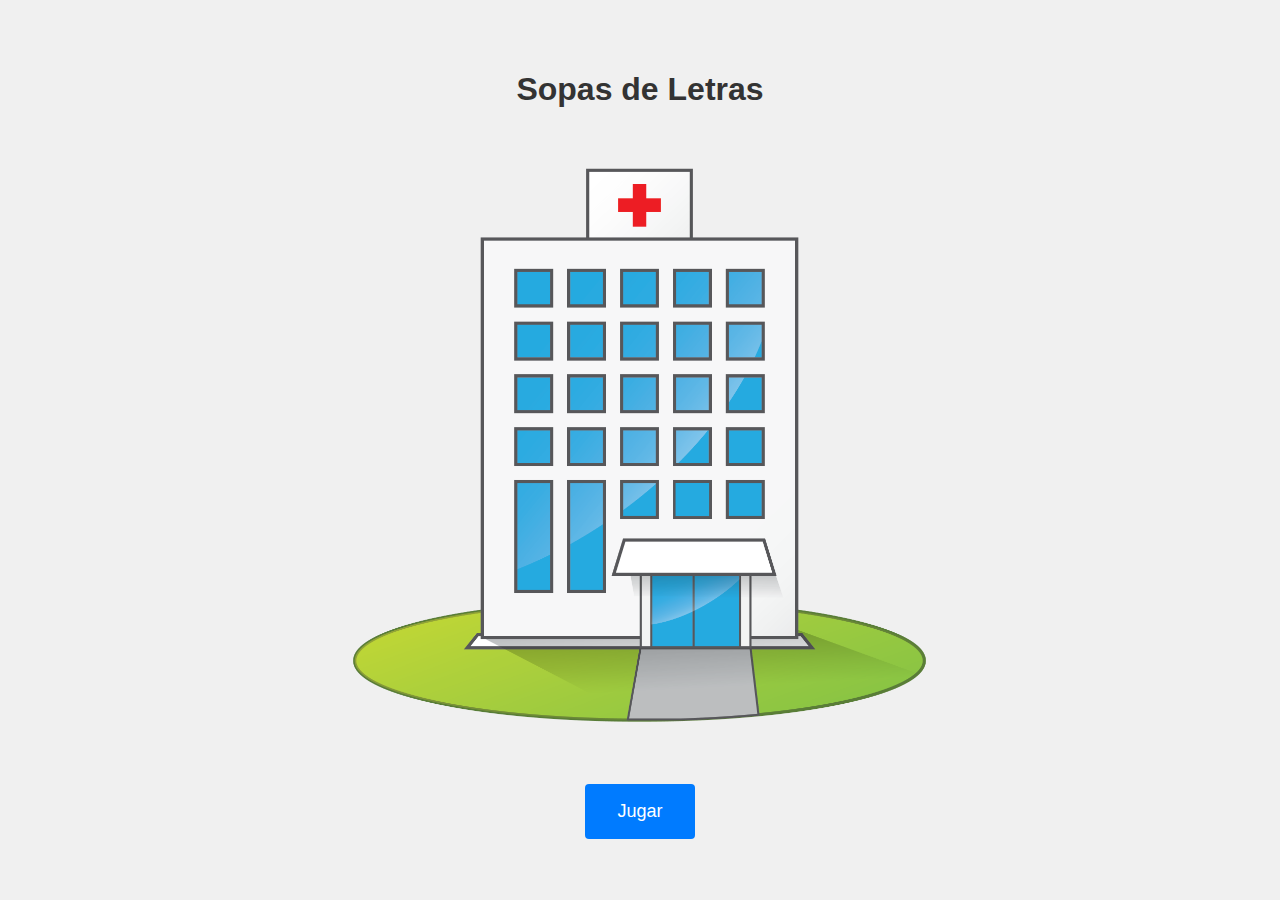
<file: index.html>
<!DOCTYPE html>
<html lang="en">
<head>
    <meta charset="UTF-8">
    <meta name="viewport" content="width=device-width, initial-scale=1.0">
    <title>Hospital</title>
    <link rel="stylesheet" href="styles/styles.css">
</head>
<body>
    <div class="general">
        <div class="titulo">
            <h1>Sopas de Letras</h1>
        </div>
        <div class="imagen">
            <img src="recursos/hospital.png" alt="Sopa de Letras">
        </div>
        <div class="boton" id="jugar">
            <a href="html/pagina-juego.html">Jugar</a>
        </div>
    </div>
</body>
</html>
</file>
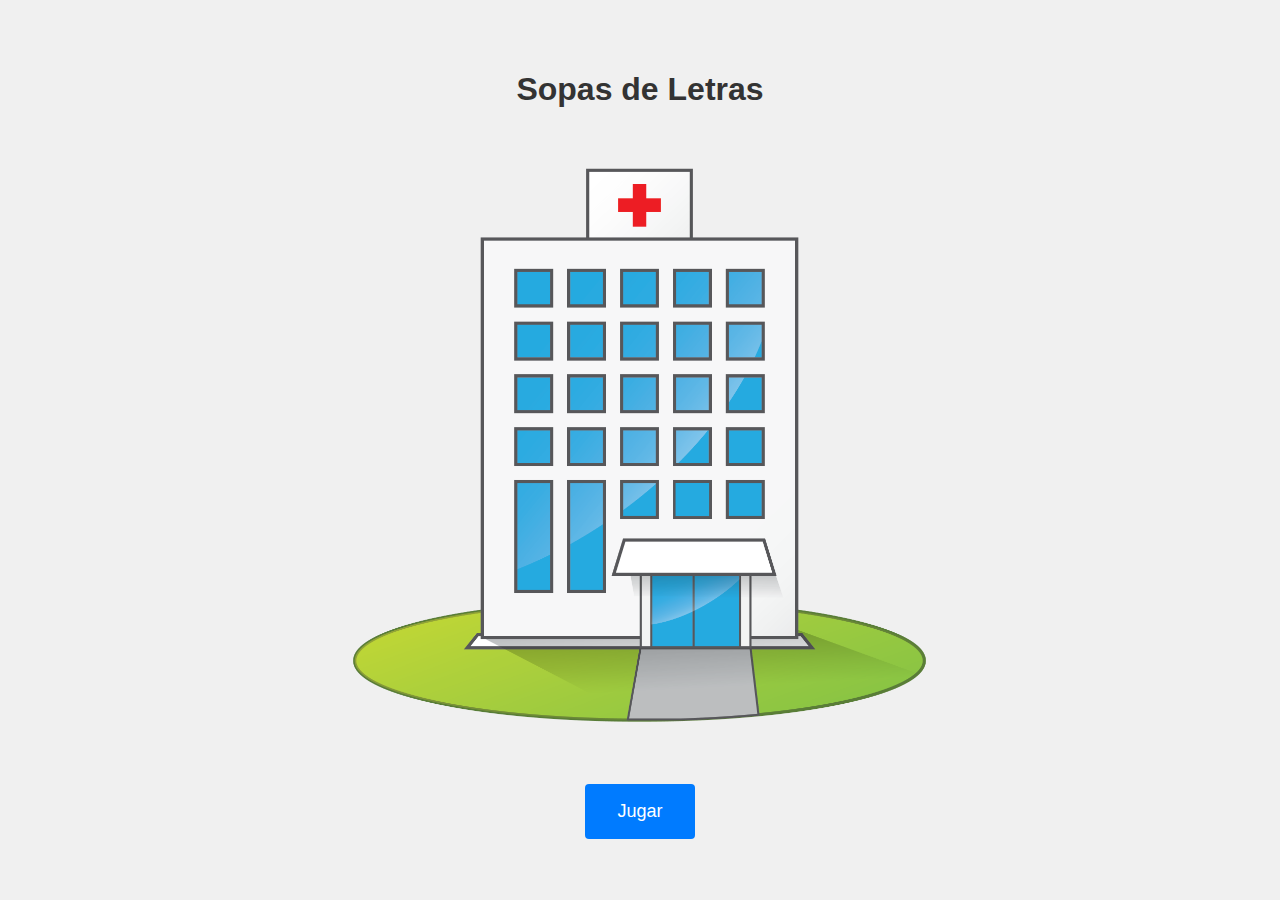
<file: html/index.html>
<!DOCTYPE html>
<html lang="en">
<head>
    <meta charset="UTF-8">
    <meta name="viewport" content="width=device-width, initial-scale=1.0">
    <title>Hospital</title>
    <link rel="stylesheet" href="../styles/styles.css">
</head>
<body>
    <div class="general">
        <div class="titulo">
            <h1>Sopas de Letras</h1>
        </div>
        <div class="imagen">
            <img src="../recursos/hospital.png" alt="Sopa de Letras">
        </div>
        <div class="boton" id="jugar">
            <a href="pagina-juego.html">Jugar</a>
        </div>
    </div>
</body>
</html>
</file>
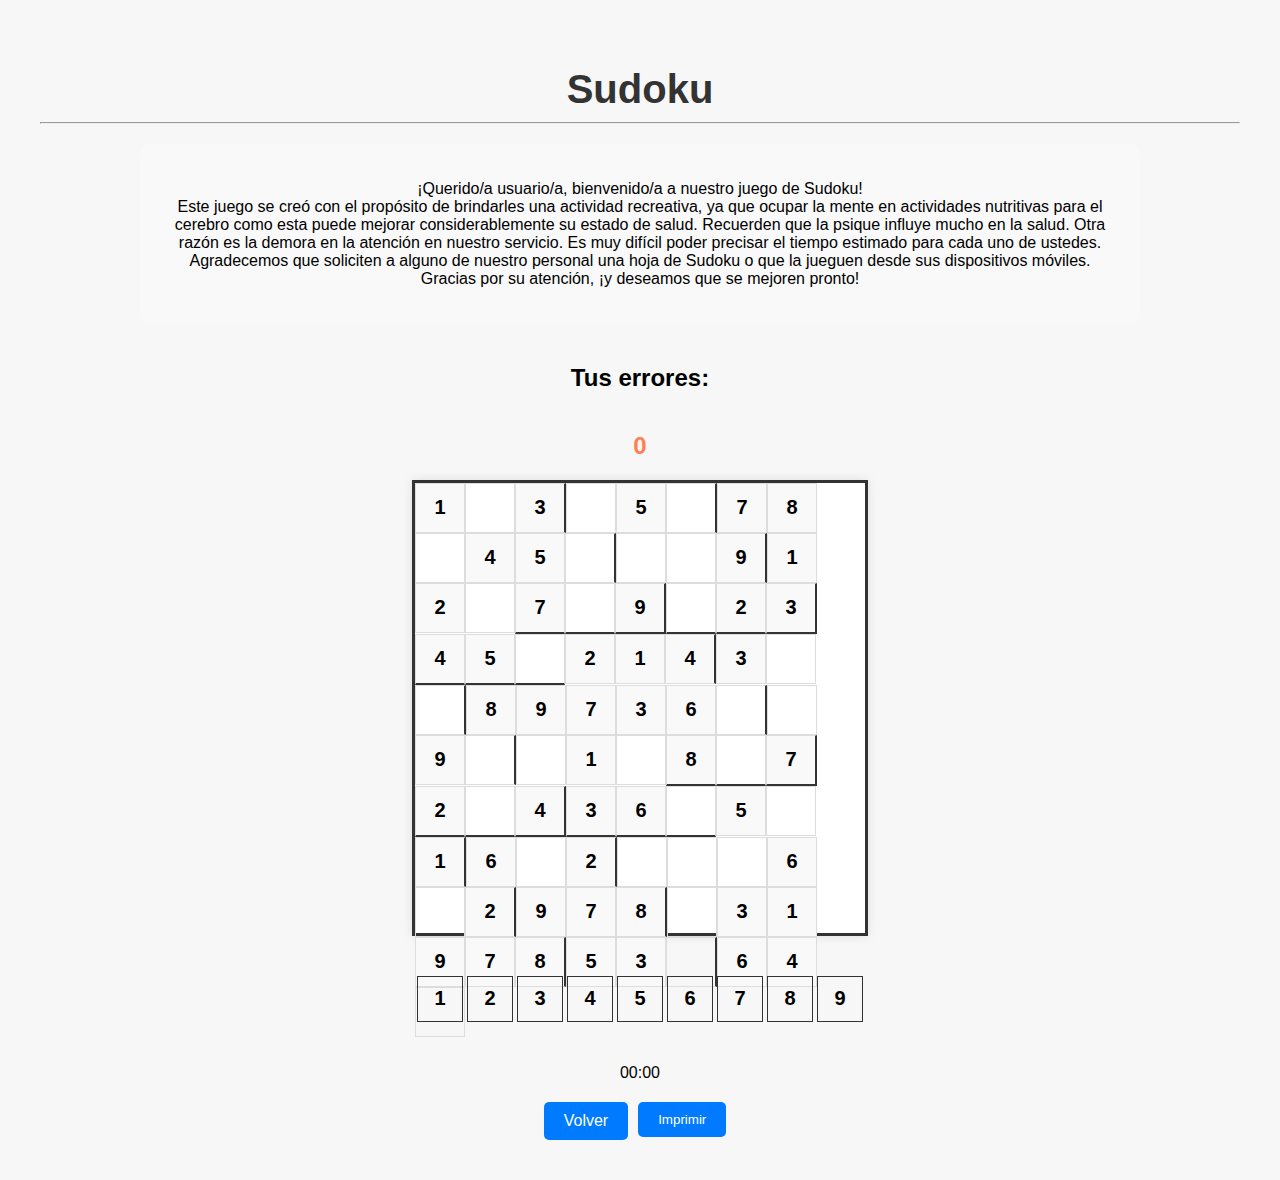
<file: sudoku/sudoku.html>
<!DOCTYPE html>
<html lang="es">
<head>
    <meta charset="UTF-8">
    <meta name="viewport" content="width=device-width, initial-scale=1.0">
    <title>Sudoku</title>
    <link rel="stylesheet" href="sudoku.css">
</head>
<body>
    <div class="contenedor">
        <div class="titulo">
            <h1>Sudoku</h1>
            <hr>
        </div>
        <div class="instrucciones">
            <p>¡Querido/a usuario/a, bienvenido/a a nuestro juego de Sudoku! <br>
                Este juego se creó con el propósito de brindarles una actividad recreativa, ya que ocupar la mente en actividades nutritivas para el cerebro como esta puede mejorar considerablemente su estado de salud. Recuerden que la psique influye mucho en la salud.
                Otra razón es la demora en la atención en nuestro servicio. Es muy difícil poder precisar el tiempo estimado para cada uno de ustedes. Agradecemos que soliciten a alguno de nuestro personal una hoja de Sudoku o que la jueguen desde sus dispositivos móviles.<br>
                Gracias por su atención, ¡y deseamos que se mejoren pronto!
            </p>
        </div>
        <div class="juego">
            <h2>Tus errores:</h2>
            <h2 id="errores">0</h2>
            <div id="tablero"></div>
            <br>
            <div id="digitos"></div>
        </div>
        <div class="tiempo">
            <span id="cronometro">00:00</span>
        </div>         
        <div class="botones">
            <div class="boton">
                <a href="../index.html">Volver</a>
            </div>
            <div class="boton" id="imprimir">
                <button onclick="imprimir()">Imprimir</button>
            </div>       
        </div>
    </div>
    <script src="sudoku.js"></script>
</body>
</html>
</file>
<file: styles/styles.css>
body {
    font-family: Arial, sans-serif;
    margin: 0;
    padding: 0;
    background-color: #f0f0f0;
}

.general {
    width: 80%;
    margin: 0 auto;
    text-align: center;
    padding-top: 50px;
}

.titulo h1 {
    color: #333;
}

.instrucciones p {
    color: #555;
    font-size: 16px;
    line-height: 1.6;
    margin-bottom: 20px;
}

.formulario {
    margin-bottom: 20px;
}

.formulario input {
    width: 80%;
    padding: 10px;
    font-size: 16px;
    margin-bottom: 10px;
    border: 1px solid #ccc;
    border-radius: 4px;
}

.boton {
    margin-top: 20px;
    text-align: center;
    display: inline-block;
}

.boton a, .botones button {
    display: inline-block;
    padding: 15px 30px;
    font-size: 18px;
    background-color: #007bff;
    color: #fff;
    border: 2px solid transparent;
    cursor: pointer;
    text-decoration: none;
    margin-right: 10px;
    border-radius: 4px;
}

.boton a:last-child, .botones a {
    margin-right: 0;
}

.boton a:hover, .botones button:hover, .botones a:hover {
    background-color: #0056b3;
    border-color: #0056b3;
}

.botones a {
    padding: 15px 30px;
    font-size: 18px;
    background-color: #6c757d;
    color: #fff;
    border: 2px solid transparent;
    cursor: pointer;
    text-decoration: none;
    border-radius: 4px;
}

.botones a:hover {
    background-color: #5a6268;
    border-color: #5a6268;
}

.imagen img {
    max-width: 100%;
    max-height: 70vh; 
    min-height: 200px; 
    height: auto; 
}

/* Estilos específicos para la página de registro */
.registro .instrucciones p {
    color: #555;
    font-size: 16px;
    line-height: 1.6;
    margin-bottom: 20px;
}

.registro .formulario {
    margin-bottom: 20px;
}

.registro .formulario input {
    width: 80%;
    padding: 10px;
    font-size: 16px;
    margin-bottom: 10px;
    border: 1px solid #ccc;
    border-radius: 4px;
}

.registro .botones button, .registro .botones a {
    display: inline-block;
    padding: 15px 30px;
    font-size: 18px;
    background-color: #007bff;
    color: #fff;
    border: 2px solid transparent;
    cursor: pointer;
    text-decoration: none;
    margin-right: 10px;
    border-radius: 4px;
}

.registro .botones a {
    background-color: #6c757d;
    color: #fff;
    border: 2px solid transparent;
    border-radius: 4px;
}

.registro .botones a:hover {
    background-color: #5a6268;
    border-color: #5a6268;
}
</file>
<file: sudoku/sudoku.css>
/* Estilos generales */
body {
    font-family: Arial, Helvetica, sans-serif;
    text-align: center;
    background-color: #f7f7f7;
    margin: 0;
    padding: 20px;
}

.contenedor {
    max-width: 1200px;
    margin: 0 auto;
    padding: 20px;
}

.titulo {
    text-align: center;
}

.instrucciones {
    width: 80%;
    margin: 20px auto;
    text-align: center;
    background-color: #f9f9f9;
    padding: 20px;
    border-radius: 10px;
}

h1 {
    font-size: 2.5em;
    margin-bottom: 10px;
    color: #333;
}

h2#errores {
    color: coral;
    font-size: 1.5em;
    margin-bottom: 20px;
}

.juego {
    display: flex;
    flex-direction: column;
    align-items: center;
    margin: 20px 0;
}

#tablero {
    width: 450px;
    height: 450px;
    margin: 0 auto;
    display: flex;
    flex-wrap: wrap;
    border: 3px solid #333;
    background-color: #fff;
    box-shadow: 0 0 10px rgba(0, 0, 0, 0.1);
}

.celda {
    width: 48px;
    height: 48px;
    border: 1px solid #ddd;
    font-size: 20px;
    font-weight: bold;
    display: flex;
    justify-content: center;
    align-items: center;
    cursor: pointer;
    transition: background-color 0.3s;
}

.celda:hover {
    background-color: #f1f1f1;
}

.celda-inicial {
    background-color: #f9f9f9;
    cursor: default;
}

.linea-horizontal {
    border-bottom: 2px solid #333;
}

.linea-vertical {
    border-right: 2px solid #333;
}

#digitos {
    width: 450px;
    height: 50px;
    margin: 20px auto;
    display: flex;
    justify-content: space-between;
}

.numero {
    width: 44px;
    height: 44px;
    border: 1px solid #333;
    margin: 2px;
    font-size: 20px;
    font-weight: bold;
    display: flex;
    justify-content: center;
    align-items: center;
    cursor: pointer;
    transition: background-color 0.3s;
}

.numero:hover {
    background-color: #ddd;
}

.numero-seleccionado {
    background-color: gray;
    color: #fff;
}

.botones {
    display: flex;
    justify-content: center;
    align-items: flex-start; 
    margin-top: 20px;
}

.boton {
    margin-right: 10px;
}

.boton a {
    padding: 10px 20px;
    font-size: 16px;
    background-color: #007bff;
    color: #fff;
    text-decoration: none;
    border-radius: 5px;
    display: inline-block; 
    vertical-align: middle; 
}

.boton button:hover, .boton a:hover {
    background-color: #0056b3;
}

#imprimir button {
    background-color: #007bff; 
    color: #fff; 
    border: none; 
    padding: 10px 20px; 
    border-radius: 5px; 
    text-decoration: none; 
    cursor: pointer; 
}

/* Estilos para dispositivos móviles */
@media only screen and (max-width: 600px) {
    .contenedor {
        padding: 5px;
    }

    .instrucciones {
        width: 90%;
        max-width: 400px;
        margin: 10px auto;
        padding: 10px;
    }

    #tablero {
        width: 100%;
        max-width: 400px;
        display: grid;
        grid-template-columns: repeat(9, 1fr);
        grid-template-rows: repeat(9, 1fr);
        gap: 2px;
        margin: 10px auto;
    }

    .celda {
        width: 100%;
        height: 0;
        padding-bottom: 100%;
        font-size: 2.5vw;
        display: flex;
        justify-content: center;
        align-items: center;
        box-sizing: border-box;
    }

    #digitos {
        width: 100%;
        max-width: 400px;
        display: grid;
        grid-template-columns: repeat(9, 1fr);
        gap: 2px;
        margin: 10px auto;
    }

    .numero {
        width: 100%;
        height: 0;
        padding-bottom: 100%;
        font-size: 4vw;
        display: flex;
        justify-content: center;
        align-items: center;
        box-sizing: border-box;
    }
}
</file>
